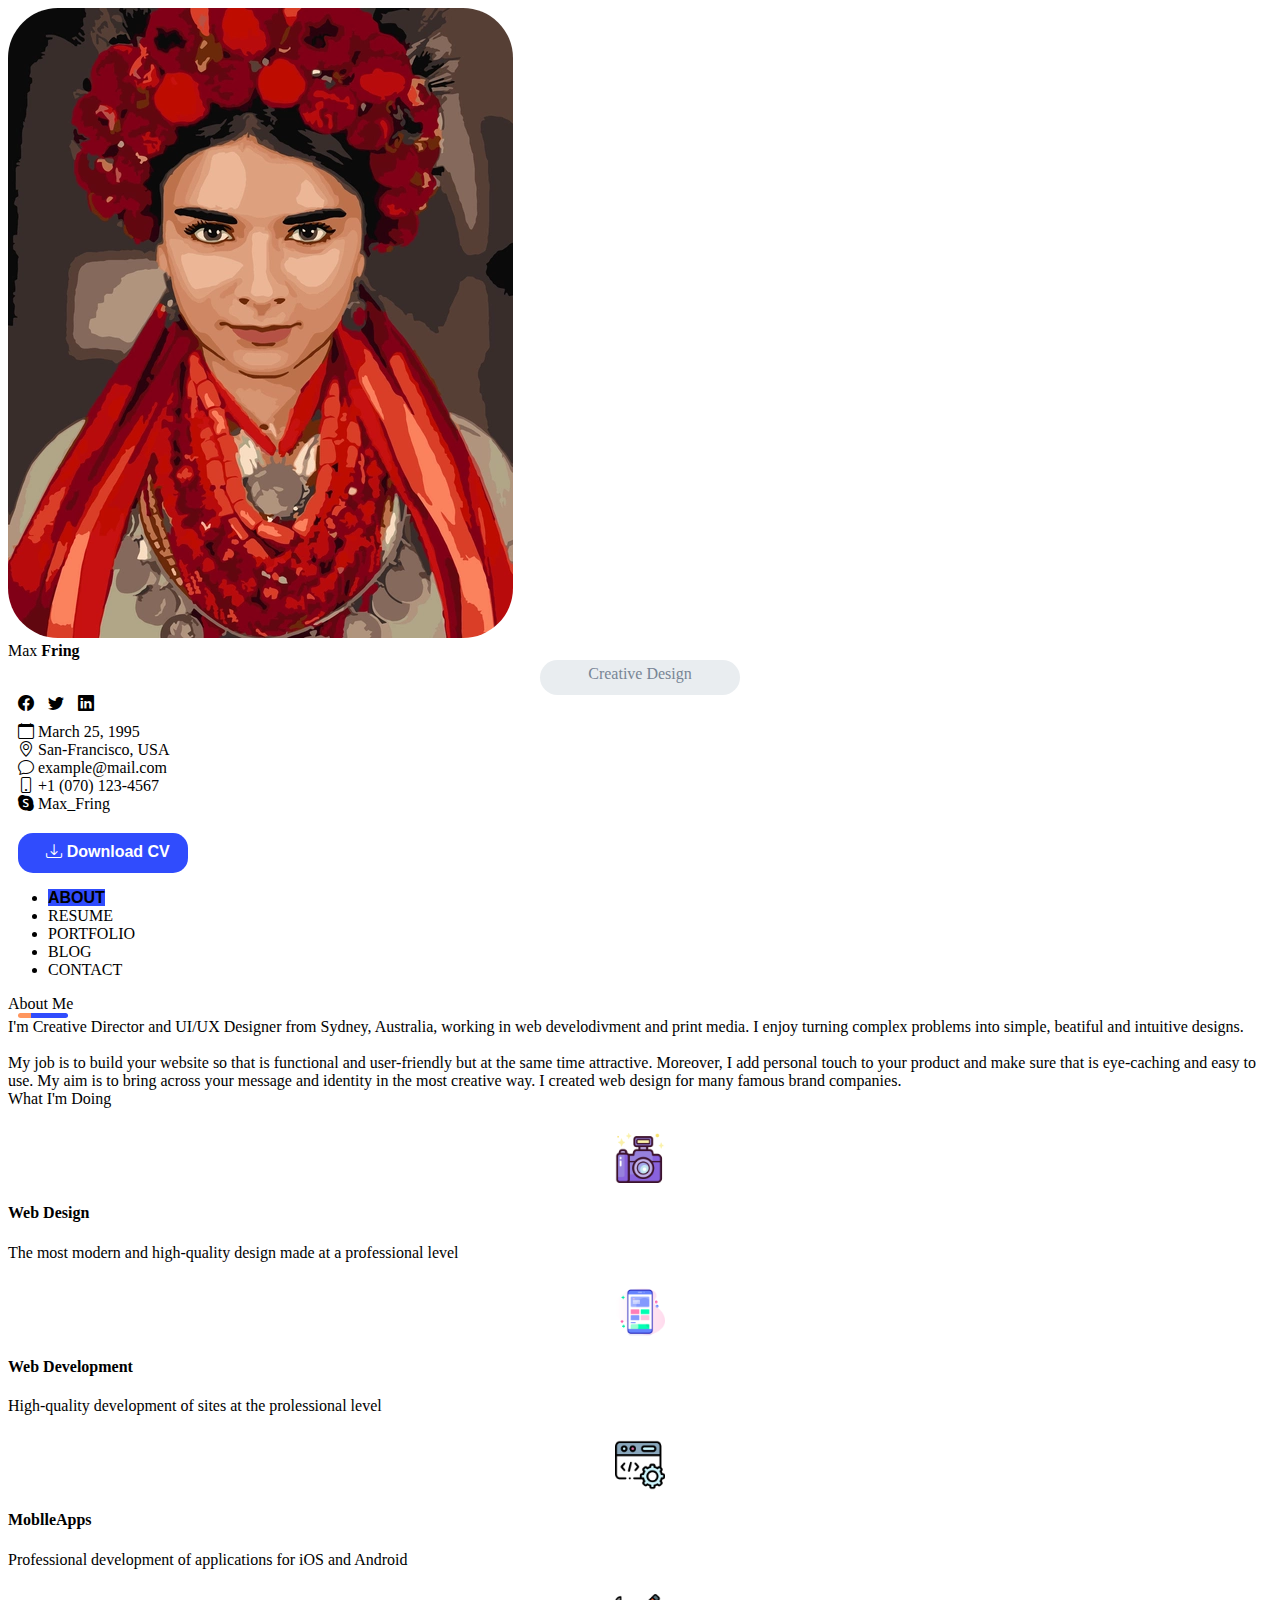
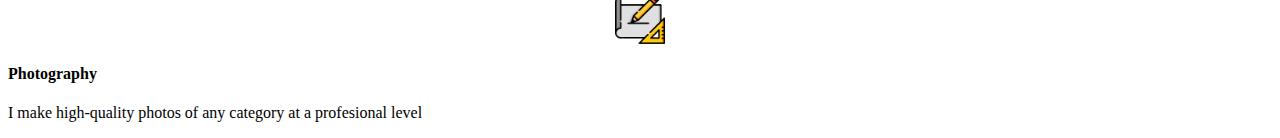
<file: lab6/index.html>
<!DOCTYPE html>
<html lang="en">
    <head>
        <meta charset="utf-8">
        <title>
            lab6
        </title>
        <link rel="stylesheet" type="text/css" href="css/style.css">
        <link href="https://cdn.jsdelivr.net/npm/bootstrap@5.1.3/dist/css/bootstrap.min.css" rel="stylesheet" integrity="sha384-1BmE4kWBq78iYhFldvKuhfTAU6auU8tT94WrHftjDbrCEXSU1oBoqyl2QvZ6jIW3" crossorigin="anonymous">
        <link rel="stylesheet" href="https://cdn.jsdelivr.net/npm/bootstrap-icons@1.8.1/font/bootstrap-icons.css">
    </head>
    <body>
        <div class="container-fluid bg-gray">
            <div class="row">
                <aside class="col-2  bg-light roundedd">
                    <img src="img/avatar.webp" class="roundedd-ava  img-fluid p-2 " >
                    <div class="text-center display-6">
                        Max <b>Fring</b>
                    </div>
                    <div class="text-center creative">
                        Creative Design
                    </div>
                    <div class="text-center">
                        <i class="bi bi-facebook"></i>                        
                        <i class="bi bi-twitter"></i>                        
                        <i class="bi bi-linkedin"></i>                        
                    </div>
                    <div class="social">
                    <div>
                        <i class="bi bi-calendar"></i>
                        March 25, 1995
                    </div>
                    <div>
                        <i class="bi bi-geo-alt"></i>
                        San-Francisco, USA
                    </div>
                    <div>
                        <i class="bi bi-chat"></i>
                        example@mail.com
                    </div>
                    <div>
                        <i class="bi bi-phone"></i>
                        +1 (070) 123-4567
                    </div>
                    <div>
                        <i class="bi bi-skype"></i>
                        Max_Fring
                    </div>
                </div>
                    <div class="cv"><div class="center">
                        <i class="bi bi-download"></i>
                        Download CV
                    </div>
                    </div>
                </aside>
                <article class="col-10 bg-white">
                    <ul class="nav nav-pills m-1 justify-content-end">
                        <li type="nav-item" class="nav-item">
                            <a class="nav-link m-1 active" aria-current="page">ABOUT</a>
                        </li>
                        <li type="nav-item" class="nav-item">
                            <a class="nav-link m-1 disabled">RESUME</a>
                        </li>
                        <li type="nav-item" class="nav-item">
                            <a class="nav-link m-1 disabled">PORTFOLIO</a>
                        </li>
                        <li type="nav-item" class="nav-item">
                            <a class="nav-link m-1 disabled">BLOG</a>
                        </li>
                        <li type="nav-item" class="nav-item">
                            <a class="nav-link m-1 disabled">CONTACT</a>
                        </li>
                    </ul>
                    <!-- line -->
                    <div class="fs-2">
                        About Me
                    </div>
                    <div class="line"></div>
                    <div>I'm Creative Director and UI/UX Designer from Sydney, Australia, working in web develodivment and print media. I enjoy turning complex problems into simple, beatiful and intuitive designs.</div>
                    <br>
                    <div>My job is to build your website so that is functional and user-friendly but at the same time attractive. Moreover, I add personal touch to your product and make sure that is eye-caching and easy to use. My aim is to bring across your message and identity in the most creative way. I created web design for many famous brand companies.</div>
                    <div class="fs-4">What I'm Doing</div>
                    <div class="container">
                 <div class="row row-cols-2 g-4 ">
                     <div class="col">
                    <div  class="text-center border roundedd   ">
                        <figure >
                            <img class ="fourblock" src="img/camera.png" alt="map">
                        </figure>
                        <h4 >Web Design </h4>
                        <p >The most modern and high-quality design made at a professional level </p>
                    </div>
                    </div>
                    <div class="col">
                    <div  class="text-center border roundedd " >
                        <figure >
                            <img class ="fourblock" src="img/user-interface.png" alt="map">
                        </figure>
                        <h4 >Web Development </h4>
                        <P >High-quality development of sites at the prolessional level </P>
                    </div>
                    </div>
                    <div class="col">
                    <div  class="text-center border roundedd  ">
                        <figure >
                            <img class ="fourblock" src="img/coding.png" alt="map">
                        </figure>
                        <h4 >MoblleApps </h4>
                        <P >Professional development оf applications for iOS and Android </P>
                    </div>
                    </div>
                    <div class="col">
                    <div  class="text-center border roundedd  ">
                        <figure>
                            <img class ="fourblock" src="img/sketch.png" alt="map">
                        </figure>
                        <h4 >Photography</h4>
                        <P >I make high-quality photos of any category at a profesional level </P>
                    </div>
                    </div>
                </div>
             </div>

                </article>
            </div>
        </div>
    </body>
</html>
</file>
<file: lab2/table.html>
<!DOCTYPE html>
<html>
<head>
  <meta charset="utf-8">
  <meta name="viewport" content="width=device-width, initial-scale=1">
  <title>lab2</title>
  <link rel="stylesheet" type="text/css" href="css.css">
</head>
<body>
<table aria-colspan="6" aria-rowspan="6" width='33%' border='1' style="border-color:black;">

    <tr>
        <td rowspan="2">&nbsp</td>
        <td colspan="2">&nbsp</td>
        <td colspan="2">&nbsp</td>
        <td>&nbsp</td>
    </tr>

    <tr>
        
        <td colspan="4">&nbsp</td>
        <td>&nbsp</td>
    </tr>

    <tr>
        <td>&nbsp</td>
        <td>&nbsp</td>
        <td rowspan="2">&nbsp</td>
        <td>&nbsp</td>
        <td>&nbsp</td>
        <td>&nbsp</td>
    </tr>

    <tr>
        <td rowspan="2">&nbsp</td>
        <td >&nbsp</td>
        <td>&nbsp</td>
        <td rowspan="3" colspan="2">&nbsp</td>
    </tr>

    <tr>
        <td colspan="3" rowspan="2">&nbsp</td>
        
    </tr>
    <tr>
        <td>&nbsp</td>
    </tr>

</table>

</body>
</html
</file>
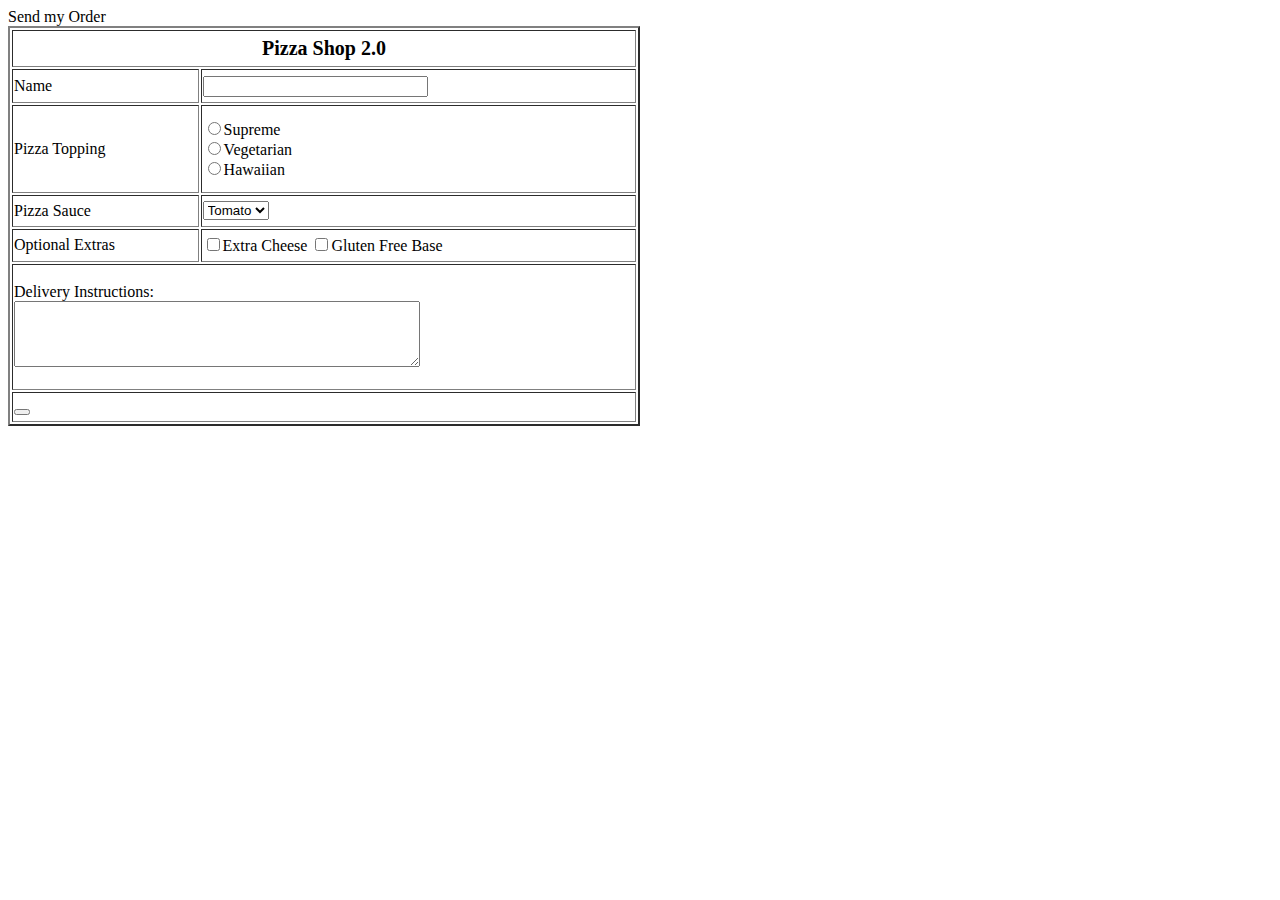
<file: lab3/table.html>
<!DOCTYPE html>
<html>
<head>
<title>Table Practice</title>
</head>
<body>
<style>
  table{
  	height:400px;
  }
  .head{
  	font-weight:bold; 
  	text-align:center; 
  	font-size:20px
  }
  .zona{
  	height:60px; 
  	width:400px
  }
 
</style>
<table border="2px solid black" width="50%">
  <tr>
    <td class="head" colspan="2">Pizza Shop 2.0</td>
  </tr>
   <tr>
    <td width="30%">Name</td>
    <td width="70%"><input type="textbox" name="name" size="25"></td>
  </tr>
  <tr>
    <td width="30%">Pizza Topping</td>
    <td width="70%"><input type="radio" name="name" size="25">Supreme</input><br />
  <input type="radio" name="name" size="25">Vegetarian</input><br />
  <input type="radio" name="name" size="25">Hawaiian</input><br />
  </tr>
   <tr>
    <td width="30%">Pizza Sauce</td>
    <td width="70%"><select>
    	<option selected>Tomato</option>
     <option>Fish</option>
     <option>Meat</option>
    </td>
  </tr>
 <tr>
    <td width="30%">Optional Extras</td>
    <td width="70%"><input type="checkbox" name="chesse">Extra Cheese</input>
<input type="checkbox" name="gluten" size="25">Gluten Free Base</input></td></tr>
<tr>
    <td colspan="2">Delivery Instructions:<br /><textarea class="zona"></textarea></td>
  </tr>
<tr><td colspan="2"><button type="submit"></td>Send my Order</tr>
</table>
<html>
</file>
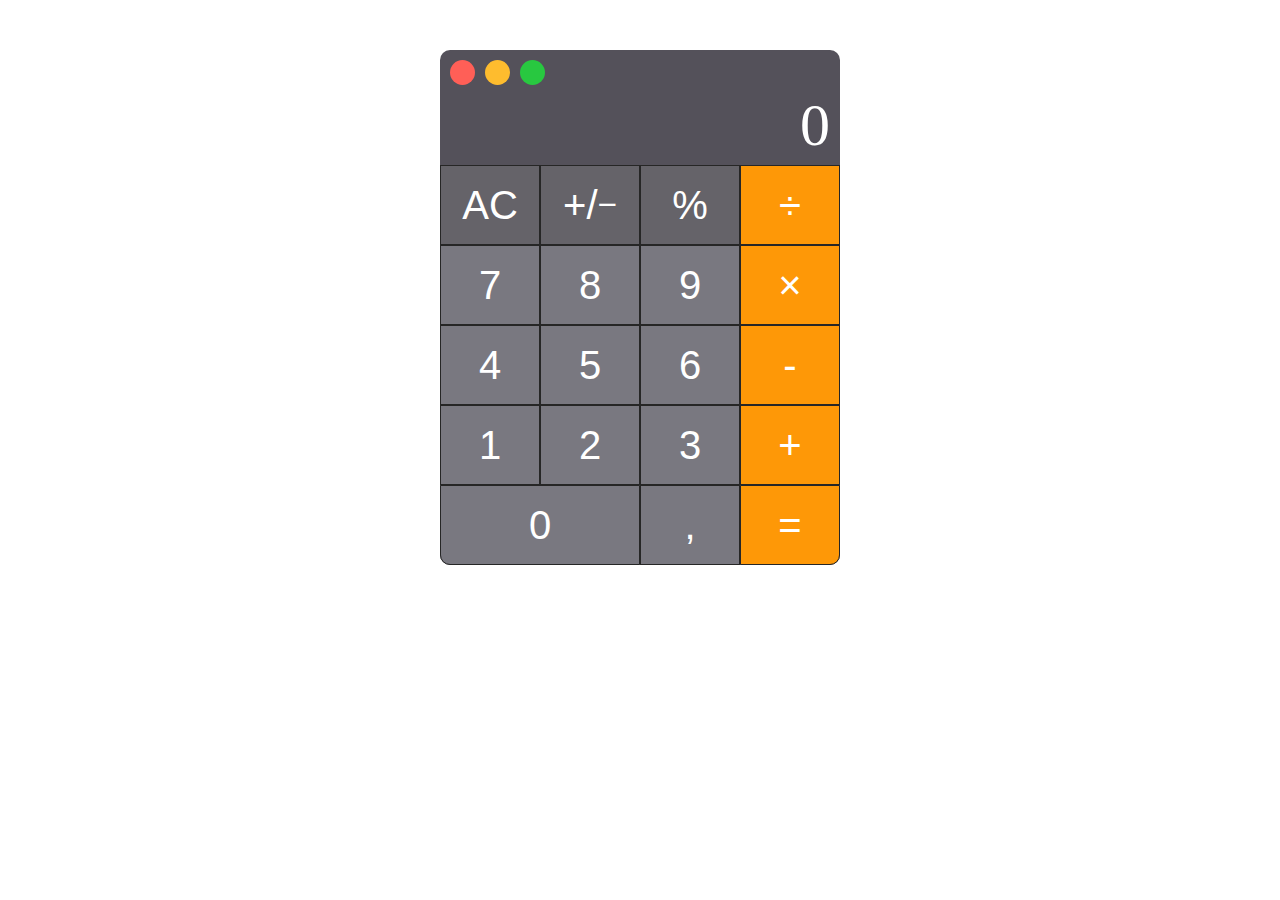
<file: lab4/lab4.html>
<!DOCTYPE html>
<html lang="en">
<head>
    <meta charset="UTF-8">
    <link rel="stylesheet" href="style.css">
    <title>Calculator</title>
</head>

<body>

<div class="calculator">

    <div class="circles">
        <div class="circle red"></div>
        <div class="circle yellow"></div>
        <div class="circle green"></div>
    </div>

    <div class="calculator-display">0</div>

    <div class="digit-keys">
        <button class="button black">AC</button>
        <button class="button black">+/<sub>−</sub></button>
        <button class="button black">%</button>
        <button class="button orange">÷</button>
        <button class="button">7</button>
        <button class="button">8</button>
        <button class="button">9</button>
        <button class="button orange">×</button>
        <button class="button">4</button>
        <button class="button">5</button>
        <button class="button">6</button>
        <button class="button orange">-</button>
        <button class="button">1</button>
        <button class="button">2</button>
        <button class="button">3</button>
        <button class="button orange">+</button>
        <button class="button zero">0</button>
        <button class="button">,</button>
        <button class="button orange last">=</button>
    </div>

</div>

</body>

</html>
</file>
<file: lab6/css/style.css>
body{
	overflow-x: hidden;
}
.roundedd{
	border-radius: 20px;
}
.roundedd-ava {
	border-radius: 50px;
}

.creative{
	display: block;
	background-color: #e9edf0;
	color: #788595;
	text-align: center;
	height: 30px;
	width: 200px;
	border-radius: 20px;
	margin: 0 auto;
	padding-top: 5px;
	
}

.bi{
	padding-left: 10px;
	padding-top: 10px;
}

.cv{
	display: block;
	font-family: Arial;
	font-size: normal;
	font-weight: bold;
	color: white;
	width: 170px;
	height: 40px;
	background-color: #304cfd;
	border-radius: 15px;
	text-align: center;
	border: none;
	margin-top: 20px;
	margin-left: 10px;

}

.center{
	text-align: center;
	padding-top: 10px;
}

.social{
	padding-top: 10px;
}

.active{
	background-color: #304cfd;
	font-family: Arial;
	font-size: normal;
	font-weight: bold;
}

.line{
  margin-left: 10px;
  width: 50px;
  background: rgb(255,150,94);
  background: linear-gradient(90deg, rgba(255,150,94,1) 27%, rgba(48,76,253,1) 27%); 
  height: 5px;
  border-radius: 10px;
}

.fourblock{
	width: 50px;
	height: 50px;
	display: block;
	margin-left: auto;
	margin-right: auto;
	margin-top: 25px;
}
</file>
<file: lab2/css.css>
table, tr, td{
   border: 1px solid rgb(0, 0, 0);
}
</file>
<file: lab4/style.css>
body {
    margin: 0;
    line-height: 1;
    color: white;
}

.calculator {
    width: 400px;
    margin: 50px auto;
    border-radius: 10px;
    background-color: #54515a;
}

.circles {
    display: flex;
}

.circle {
    width: 25px;
    height: 25px;
    margin: 10px 0 0 10px;
    border-radius: 50%;
    cursor: pointer;
}

.red {
    background-color: #ff5f57;
}

.yellow {
    background-color: #febc2e;
}

.green {
    background-color: #28c840;
}

.calculator-display {
    padding: 10px;
    text-align: right;
    font-size: 60px;
}

.digit-keys {
    display: flex;
    flex-wrap: wrap;
}

.button {
    width: 100px;
    height: 80px;
    display: flex;
    justify-content: center;
    align-items: center;
    font-size: 40px;
    color: inherit;
    background-color: #797880;
    cursor: pointer;
    border: 1px solid #262626;
}

.black {
    background-color: #656369;
}

.orange {
    background-color: #fe9807;
}

.last {
    border-bottom-right-radius: 10px;
}

.zero {
    width: 200px;
    border-bottom-left-radius: 10px;
}
</file>
